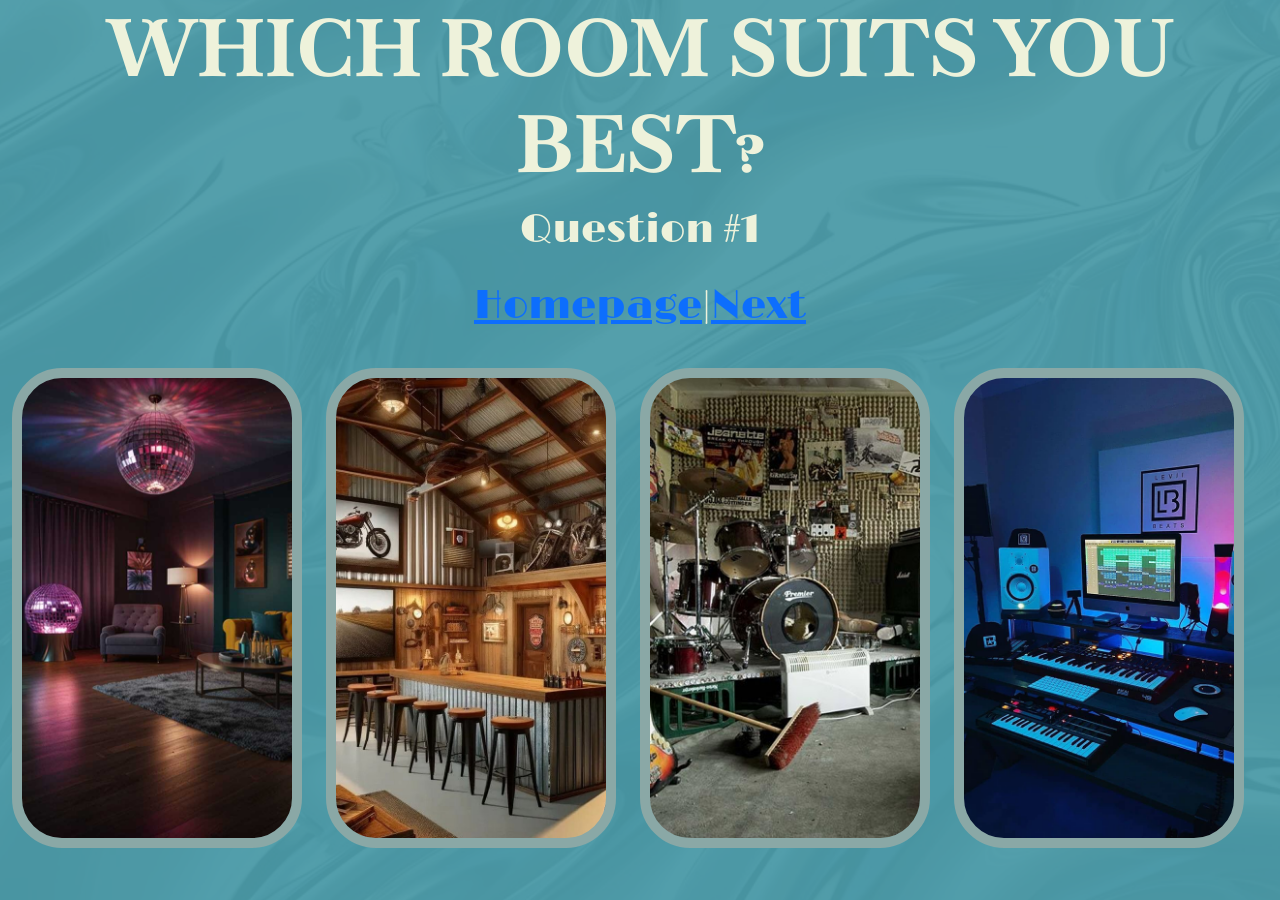
<file: 01.html>
<!doctype html>
<html lang="en">
<head>
	<meta charset="utf-8">
	<title>Final Project</title>
    <link href="https://cdn.jsdelivr.net/npm/bootstrap@5.3.8/dist/css/bootstrap.min.css" rel="stylesheet">
	<link rel="stylesheet" href="./assets/css/styles.css">
    <meta name="viewport" content="width=device-width, initial-scale 1.0">
    <!--Fonts-->
    <!--Baskervville SC-->
<link rel="preconnect" href="https://fonts.googleapis.com">
<link rel="preconnect" href="https://fonts.gstatic.com" crossorigin>
<link href="https://fonts.googleapis.com/css2?family=Baskervville+SC:wght@400..700&display=swap" rel="stylesheet">
    <!--Limelight-->
    <link rel="preconnect" href="https://fonts.googleapis.com">
<link rel="preconnect" href="https://fonts.gstatic.com" crossorigin>
<link href="https://fonts.googleapis.com/css2?family=Limelight&display=swap" rel="stylesheet">
</head>
<body class="background">
    <div class="container-fluid">
        <div class="row"> 
            <h1>WHICH ROOM SUITS YOU BEST?</h1>
            <p> Question #1</p>
            <p><a href="index.html">Homepage</a>|<a href="02.html">Next</a></p>
        </div> <!--row-->
        <div class="row my-custom-row">
        <div class="col-3 col-lg-3 jusify-content-center"><div class="pop_room"></div></div>
        <div class="col-3 col-lg-3 jusify-content-center"><div class="country_room"></div></div>
        <div class="col-3 col-lg-3 jusify-content-center"><div class="rock_room"></div></div>
        <div class="col-3 col-lg-3 jusify-content-center"><div class="hiphop_room"></div></div>
        </div> <!--row-->
    </div> <!--container-->
	<script src="./assets/js/main.js"></script>
</body>
   
</html>
</file>
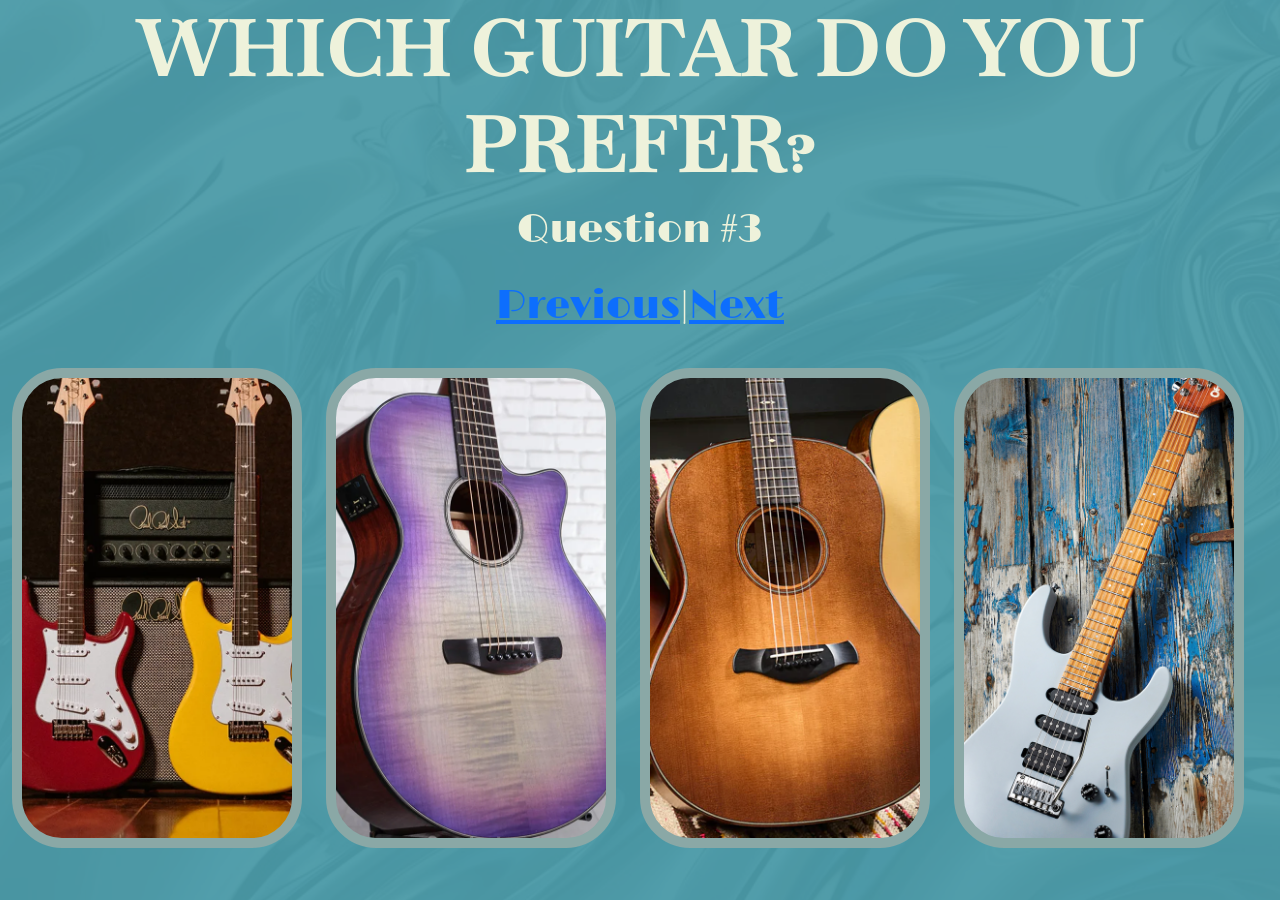
<file: 03.html>
<!doctype html>
<html lang="en">
<head>
	<meta charset="utf-8">
	<title>Final Project</title>
    <link href="https://cdn.jsdelivr.net/npm/bootstrap@5.3.8/dist/css/bootstrap.min.css" rel="stylesheet">
	<link rel="stylesheet" href="./assets/css/styles.css">
    <meta name="viewport" content="width=device-width, initial-scale 1.0">
    <!--Fonts-->
    <!--Baskervville SC-->
<link rel="preconnect" href="https://fonts.googleapis.com">
<link rel="preconnect" href="https://fonts.gstatic.com" crossorigin>
<link href="https://fonts.googleapis.com/css2?family=Baskervville+SC:wght@400..700&display=swap" rel="stylesheet">
    <!--Limelight-->
    <link rel="preconnect" href="https://fonts.googleapis.com">
<link rel="preconnect" href="https://fonts.gstatic.com" crossorigin>
<link href="https://fonts.googleapis.com/css2?family=Limelight&display=swap" rel="stylesheet">
</head>
<body class="background">
    <div class="container-fluid">
        <div class="row"> 
            <h1>WHICH GUITAR DO YOU PREFER?</h1>
            <p> Question #3</p>
            <p><a href="02.html">Previous</a>|<a href="04.html">Next</a></p>
        </div> <!--row-->
        <div class="row my-custom-row">
        <div class="col-3"><div class="rock_guitar"></div></div>
        <div class="col-3"><div class="pop_guitar"></div></div>
        <div class="col-3"><div class="country_guitar"></div></div>
        <div class="col-3"><div class="hiphop_guitar"></div></div>
        </div> <!--row-->
    </div> <!--container-->
	<script src="./assets/js/main.js"></script>
</body>
   
</html>
</file>
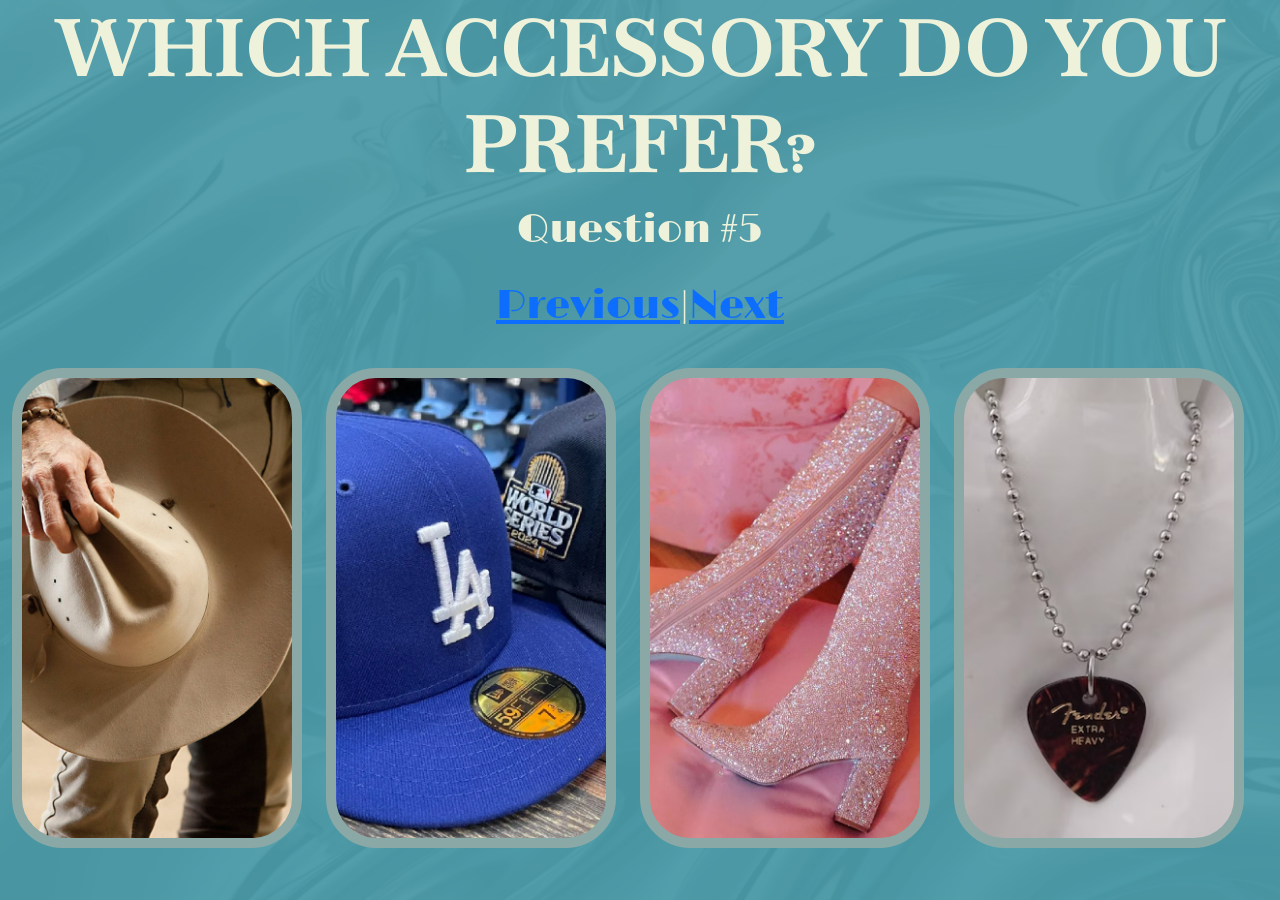
<file: 05.html>
<!doctype html>
<html lang="en">
<head>
	<meta charset="utf-8">
	<title>Final Project</title>
    <link href="https://cdn.jsdelivr.net/npm/bootstrap@5.3.8/dist/css/bootstrap.min.css" rel="stylesheet">
	<link rel="stylesheet" href="./assets/css/styles.css">
    <meta name="viewport" content="width=device-width, initial-scale 1.0">
    <!--Fonts-->
    <!--Baskervville SC-->
<link rel="preconnect" href="https://fonts.googleapis.com">
<link rel="preconnect" href="https://fonts.gstatic.com" crossorigin>
<link href="https://fonts.googleapis.com/css2?family=Baskervville+SC:wght@400..700&display=swap" rel="stylesheet">
    <!--Limelight-->
    <link rel="preconnect" href="https://fonts.googleapis.com">
<link rel="preconnect" href="https://fonts.gstatic.com" crossorigin>
<link href="https://fonts.googleapis.com/css2?family=Limelight&display=swap" rel="stylesheet">
</head>
<body class="background">
    <div class="container-fluid">
        <div class="row"> 
            <h1>WHICH ACCESSORY DO YOU PREFER?</h1>
            <p> Question #5</p>
            <p><a href="04.html">Previous</a>|<a href="06.html">Next</a></p>
        </div> <!--row-->
        <div class="row my-custom-row">
        <div class="col-3"><div class="country_accessory"></div></div>
        <div class="col-3"><div class="hiphop_accessory"></div></div>
        <div class="col-3"><div class="pop_accessory"></div></div>
        <div class="col-3"><div class="rock_accessory"></div></div>
        </div> <!--row-->
    </div> <!--container-->
	<script src="./assets/js/main.js"></script>
</body>
   
</html>
</file>
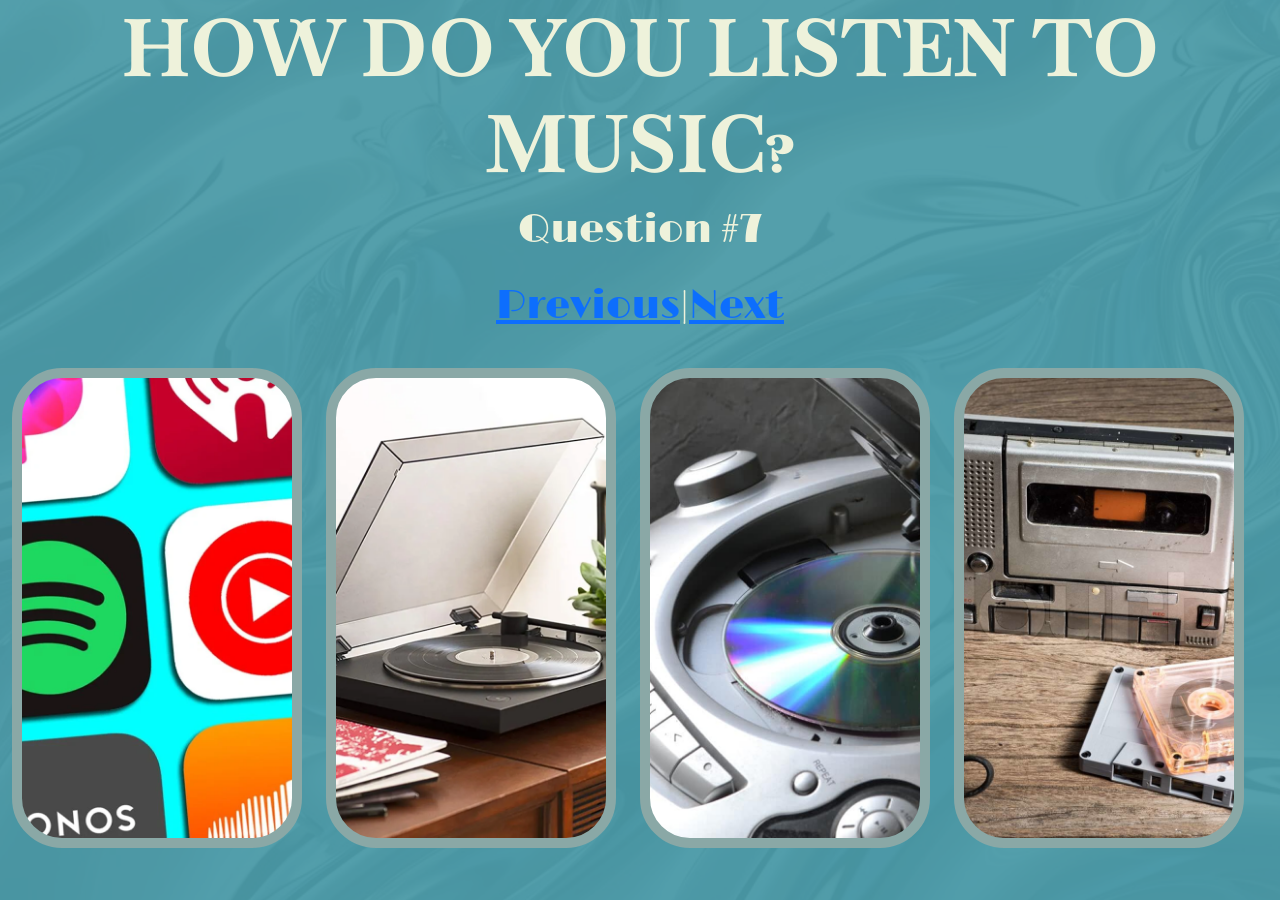
<file: 07.html>
<!doctype html>
<html lang="en">
<head>
	<meta charset="utf-8">
	<title>Final Project</title>
    <link href="https://cdn.jsdelivr.net/npm/bootstrap@5.3.8/dist/css/bootstrap.min.css" rel="stylesheet">
	<link rel="stylesheet" href="./assets/css/styles.css">
    <meta name="viewport" content="width=device-width, initial-scale 1.0">
    <!--Fonts-->
    <!--Baskervville SC-->
<link rel="preconnect" href="https://fonts.googleapis.com">
<link rel="preconnect" href="https://fonts.gstatic.com" crossorigin>
<link href="https://fonts.googleapis.com/css2?family=Baskervville+SC:wght@400..700&display=swap" rel="stylesheet">
    <!--Limelight-->
    <link rel="preconnect" href="https://fonts.googleapis.com">
<link rel="preconnect" href="https://fonts.gstatic.com" crossorigin>
<link href="https://fonts.googleapis.com/css2?family=Limelight&display=swap" rel="stylesheet">
</head>
<body class="background">
    <div class="container-fluid">
        <div class="row"> 
            <h1>HOW DO YOU LISTEN TO MUSIC?</h1>
            <p> Question #7</p>
            <p><a href="06.html">Previous</a>|<a href="08.html">Next</a></p>
        </div> <!--row-->
        <div class="row my-custom-row">
        <div class="col-3"><div class="pop_mode"></div></div>
        <div class="col-3"><div class="rock_mode"></div></div>
        <div class="col-3"><div class="hiphop_mode"></div></div>
        <div class="col-3"><div class="country_mode"></div></div>
        </div> <!--row-->
    </div> <!--container-->
	<script src="./assets/js/main.js"></script>
</body>
   
</html>
</file>
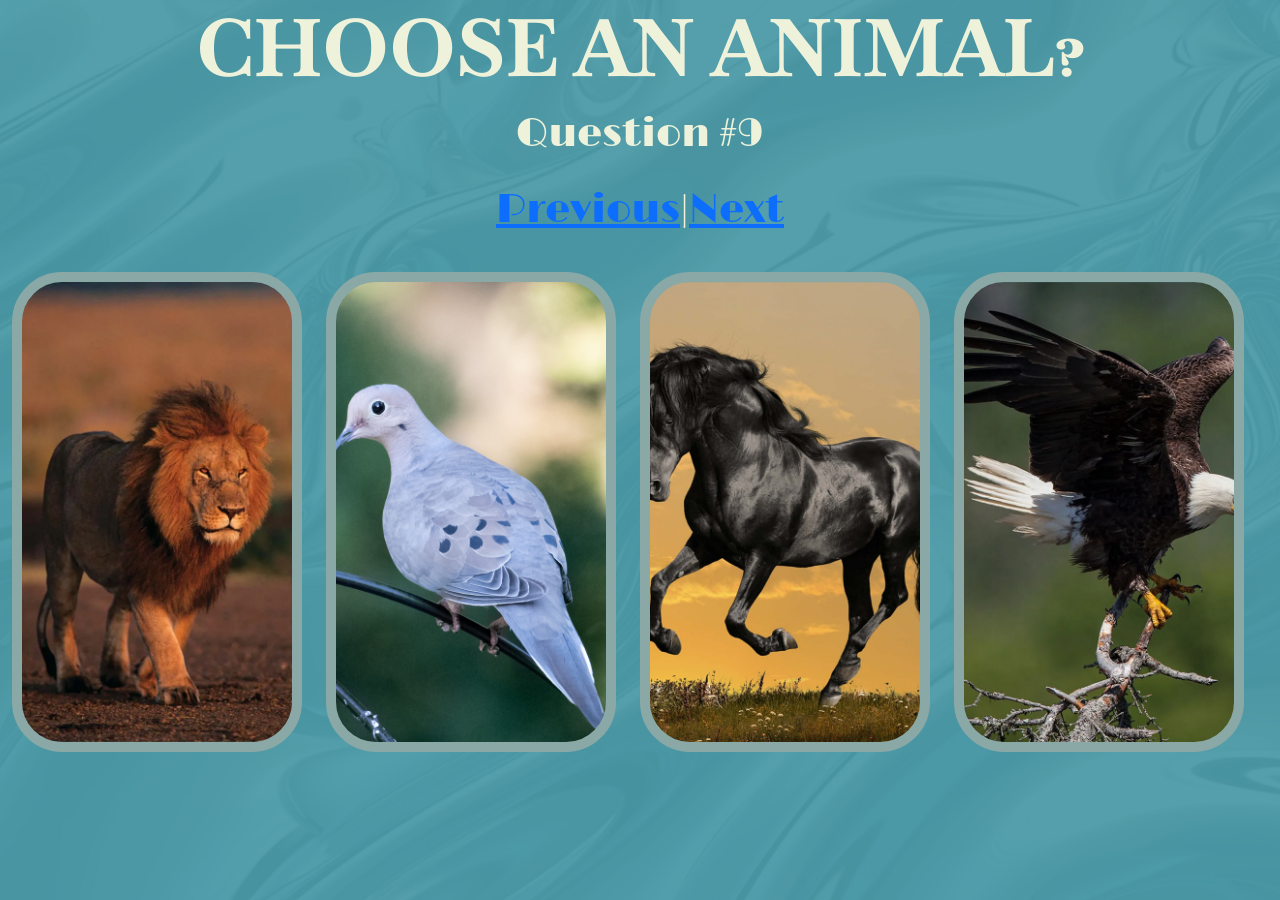
<file: 09.html>
<!doctype html>
<html lang="en">
<head>
	<meta charset="utf-8">
	<title>Final Project</title>
    <link href="https://cdn.jsdelivr.net/npm/bootstrap@5.3.8/dist/css/bootstrap.min.css" rel="stylesheet">
	<link rel="stylesheet" href="./assets/css/styles.css">
    <meta name="viewport" content="width=device-width, initial-scale 1.0">
    <!--Fonts-->
    <!--Baskervville SC-->
<link rel="preconnect" href="https://fonts.googleapis.com">
<link rel="preconnect" href="https://fonts.gstatic.com" crossorigin>
<link href="https://fonts.googleapis.com/css2?family=Baskervville+SC:wght@400..700&display=swap" rel="stylesheet">
    <!--Limelight-->
    <link rel="preconnect" href="https://fonts.googleapis.com">
<link rel="preconnect" href="https://fonts.gstatic.com" crossorigin>
<link href="https://fonts.googleapis.com/css2?family=Limelight&display=swap" rel="stylesheet">
</head>
<body class="background">
    <div class="container-fluid">
        <div class="row"> 
            <h1>CHOOSE AN ANIMAL?</h1>
            <p> Question #9</p>
            <p><a href="08.html">Previous</a>|<a href="10.html">Next</a></p>
        </div> <!--row-->
        <div class="row my-custom-row">
        <div class="col-3"><div class="hiphop_animal"></div></div>
        <div class="col-3"><div class="pop_animal"></div></div>
        <div class="col-3"><div class="country_animal"></div></div>
        <div class="col-3"><div class="rock_animal"></div></div>
        </div> <!--row-->
    </div> <!--container-->
	<script src="./assets/js/main.js"></script>
</body>
   
</html>
</file>
<file: assets/css/styles.css>
/* styles.css */

html {
	width: 100%;
	height: 100%;
}
.background {
	background-color: black;
	background-image: url(../img/background.png);
	background-repeat: no-repeat;
	background-position: center;
	background-size: cover;
	min-height: 100vh;
}
body.cover {
	background-color: black;
	background-image: url(../img/cover.gif);
	background-repeat: no-repeat;
	background-position: center;
	background-size: cover;
	min-height: 100vh;
}
h1 {
	font-size: clamp(2rem, 8vw, 5rem);
	font-family: "Baskervville SC", serif;
	font-optical-sizing: auto;
	font-weight: 700;
	font-style: normal;
	text-align: center;
	color: #eef2db;
}
p {
	font-size: clamp(1rem, 4vw, 2.5rem);
	font-family: "Limelight", sans-serif;
	font-weight: 350;
	font-style: normal;
	text-align: center;
	color: #eef2db;
}

.pop_room {
	display: flex;
	width: 100%;
	max-width: 30rem;
	height: 30rem;
	margin: 1rem auto;
	justify-content: space-around;
	background-image: url(../img/Question1/pop_room.png);
	background-size: cover;
	background-position: center;
	border: 10px solid #8aa8a6;
	border-radius: 50px;
}
.country_room {
	display: flex;
	width: 100%;
	max-width: 30rem;
	height: 30rem;
	margin: 1rem auto;
	justify-content: space-around;
	background-image: url(../img/Question1/country_room.png);
	background-size: cover;
	background-position: center;
	border: 10px solid #8aa8a6;
	border-radius: 50px;
}
.rock_room {
	display: flex;
	width: 100%;
	max-width: 30rem;
	height: 30rem;
	margin: 1rem auto;
	justify-content: space-around;
	background-image: url(../img/Question1/rock_room.png);
	background-size: cover;
	background-position: center;
	border: 10px solid #8aa8a6;
	border-radius: 50px;
}
.hiphop_room {
	display: flex;
	width: 100%;
	max-width: 30rem;
	height: 30rem;
	margin: 1rem auto;
	justify-content: space-around;
	background-image: url(../img/Question1/hiphop_room.png);
	background-size: cover;
	background-position: center;
	border: 10px solid #8aa8a6;
	border-radius: 50px;
}

.my-custom-row {
     width: 100%;
	 height: 100px;
}

.word {
	display: flex;
	justify-content: center;
	align-items: center;
	font-size: clamp(8rem, 32vw, 20rem);
	font-family: "Baskervville SC", serif;
	font-optical-sizing: auto;
	font-weight: 1400;
	font-style: normal;
	text-align: center;
	color: #1a1a1a;
	background-color: #eef2db;
	width: 100%;
	max-width: 30rem;
	height: 30rem;
	margin: 1rem;
	border: 10px solid #8aa8a6;
	border-radius: 50px;

}

.wordred {
	display: flex;
	justify-content: center;
	align-items: center;
	font-size: clamp(8rem, 32vw, 20rem);
	font-family: "Baskervville SC", serif;
	font-optical-sizing: auto;
	font-weight: 1400;
	font-style: normal;
	text-align: center;
	color: white;
	background-color: rgb(115, 18, 18);
	width: 100%;
	max-width: 30rem;
	height: 30rem;
	margin: 1rem;
	border: 10px solid #8aa8a6;
	border-radius: 50px;

}
.wordgreen {
	display: flex;
	justify-content: center;
	align-items: center;
	font-size: clamp(8rem, 32vw, 20rem);
	font-family: "Baskervville SC", serif;
	font-optical-sizing: auto;
	font-weight: 1400;
	font-style: normal;
	text-align: center;
	color: white;
	background-color: rgb(18, 159, 98);
	width: 100%;
	max-width: 30rem;
	height: 30rem;
	margin: 1rem;
	border: 10px solid #8aa8a6;
	border-radius: 50px;

}
.wordblue {
	display: flex;
	justify-content: center;
	align-items: center;
	font-size: clamp(8rem, 32vw, 20rem);
	font-family: "Baskervville SC", serif;
	font-optical-sizing: auto;
	font-weight: 1400;
	font-style: normal;
	text-align: center;
	color: white;
	background-color: rgb(48, 48, 171);
	width: 100%;
	max-width: 30rem;
	height: 30rem;
	margin: 1rem;
	border: 10px solid #8aa8a6;
	border-radius: 50px;

}
.wordpink {
	display: flex;
	justify-content: center;
	align-items: center;
	font-size: clamp(8rem, 32vw, 20rem);
	font-family: "Baskervville SC", serif;
	font-optical-sizing: auto;
	font-weight: 1400;
	font-style: normal;
	text-align: center;
	color: white;
	background-color: rgb(159, 45, 110);
	width: 100%;
	max-width: 30rem;
	height: 30rem;
	margin: 1rem;
	border: 10px solid #8aa8a6;
	border-radius: 50px;

}

.pop_guitar {
	display: flex;
	width: 100%;
	max-width: 30rem;
	height: 30rem;
	margin: 1rem auto;
	justify-content: space-around;
	background-image: url(../img/Question3/pop_guitar.png);
	background-size: cover;
	background-position: center;
	border: 10px solid #8aa8a6;
	border-radius: 50px;
}
.country_guitar {
	display: flex;
	width: 100%;
	max-width: 30rem;
	height: 30rem;
	margin: 1rem auto;
	justify-content: space-around;
	background-image: url(../img/Question3/country_guitar.png);
	background-size: cover;
	background-position: center;
	border: 10px solid #8aa8a6;
	border-radius: 50px;
}
.rock_guitar {
	display: flex;
	width: 100%;
	max-width: 30rem;
	height: 30rem;
	margin: 1rem auto;
	justify-content: space-around;
	background-image: url(../img/Question3/rock_guitar.png);
	background-size: cover;
	background-position: center;
	border: 10px solid #8aa8a6;
	border-radius: 50px;
}
.hiphop_guitar {
	display: flex;
	width: 100%;
	max-width: 30rem;
	height: 30rem;
	margin: 1rem auto;
	justify-content: space-around;
	background-image: url(../img/Question3/hiphop_guitar.png);
	background-size: cover;
	background-position: center;
	border: 10px solid #8aa8a6;
	border-radius: 50px;
}

.pop_accessory {
	display: flex;
	width: 100%;
	max-width: 30rem;
	height: 30rem;
	margin: 1rem auto;
	justify-content: space-around;
	background-image: url(../img/Question5/pop_accessory.png);
	background-size: cover;
	background-position: center;
	border: 10px solid #8aa8a6;
	border-radius: 50px;
}
.country_accessory {
	display: flex;
	width: 100%;
	max-width: 30rem;
	height: 30rem;
	margin: 1rem auto;
	justify-content: space-around;
	background-image: url(../img/Question5/country_accessory.png);
	background-size: cover;
	background-position: center;
	border: 10px solid #8aa8a6;
	border-radius: 50px;
}
.rock_accessory {
	display: flex;
	width: 100%;
	max-width: 30rem;
	height: 30rem;
	margin: 1rem auto;
	justify-content: space-around;
	background-image: url(../img/Question5/rock_accessory.png);
	background-size: cover;
	background-position: center;
	border: 10px solid #8aa8a6;
	border-radius: 50px;
}
.hiphop_accessory {
	display: flex;
	width: 100%;
	max-width: 30rem;
	height: 30rem;
	margin: 1rem auto;
	justify-content: space-around;
	background-image: url(../img/Question5/hiphop_accessory.png);
	background-size: cover;
	background-position: center;
	border: 10px solid #8aa8a6;
	border-radius: 50px;
}

.pop_mode {
	display: flex;
	width: 100%;
	max-width: 30rem;
	height: 30rem;
	margin: 1rem auto;
	justify-content: space-around;
	background-image: url(../img/Question7/pop_mode.png);
	background-size: cover;
	background-position: center;
	border: 10px solid #8aa8a6;
	border-radius: 50px;
}
.country_mode {
	display: flex;
	width: 100%;
	max-width: 30rem;
	height: 30rem;
	margin: 1rem auto;
	justify-content: space-around;
	background-image: url(../img/Question7/country_mode.png);
	background-size: cover;
	background-position: center;
	border: 10px solid #8aa8a6;
	border-radius: 50px;
}
.rock_mode {
	display: flex;
	width: 100%;
	max-width: 30rem;
	height: 30rem;
	margin: 1rem auto;
	justify-content: space-around;
	background-image: url(../img/Question7/rock_mode.png);
	background-size: cover;
	background-position: center;
	border: 10px solid #8aa8a6;
	border-radius: 50px;
}
.hiphop_mode {
	display: flex;
	width: 100%;
	max-width: 30rem;
	height: 30rem;
	margin: 1rem auto;
	justify-content: space-around;
	background-image: url(../img/Question7/hiphop_mode.png);
	background-size: cover;
	background-position: center;
	border: 10px solid #8aa8a6;
	border-radius: 50px;
}

.pop_animal {
	display: flex;
	width: 100%;
	max-width: 30rem;
	height: 30rem;
	margin: 1rem auto;
	justify-content: space-around;
	background-image: url(../img/Question9/pop_animal.png);
	background-size: cover;
	background-position: center;
	border: 10px solid #8aa8a6;
	border-radius: 50px;
}
.country_animal {
	display: flex;
	width: 100%;
	max-width: 30rem;
	height: 30rem;
	margin: 1rem auto;
	justify-content: space-around;
	background-image: url(../img/Question9/country_animal.png);
	background-size: cover;
	background-position: center;
	border: 10px solid #8aa8a6;
	border-radius: 50px;
}
.rock_animal {
	display: flex;
	width: 100%;
	max-width: 30rem;
	height: 30rem;
	margin: 1rem auto;
	justify-content: space-around;
	background-image: url(../img/Question9/rock_animal.png);
	background-size: cover;
	background-position: center;
	border: 10px solid #8aa8a6;
	border-radius: 50px;
}
.hiphop_animal {
	display: flex;
	width: 100%;
	max-width: 30rem;
	height: 30rem;
	margin: 1rem auto;
	justify-content: space-around;
	background-image: url(../img/Question9/hiphop_animal.png);
	background-size: cover;
	background-position: center;
	border: 10px solid #8aa8a6;
	border-radius: 50px;
}
</file>
